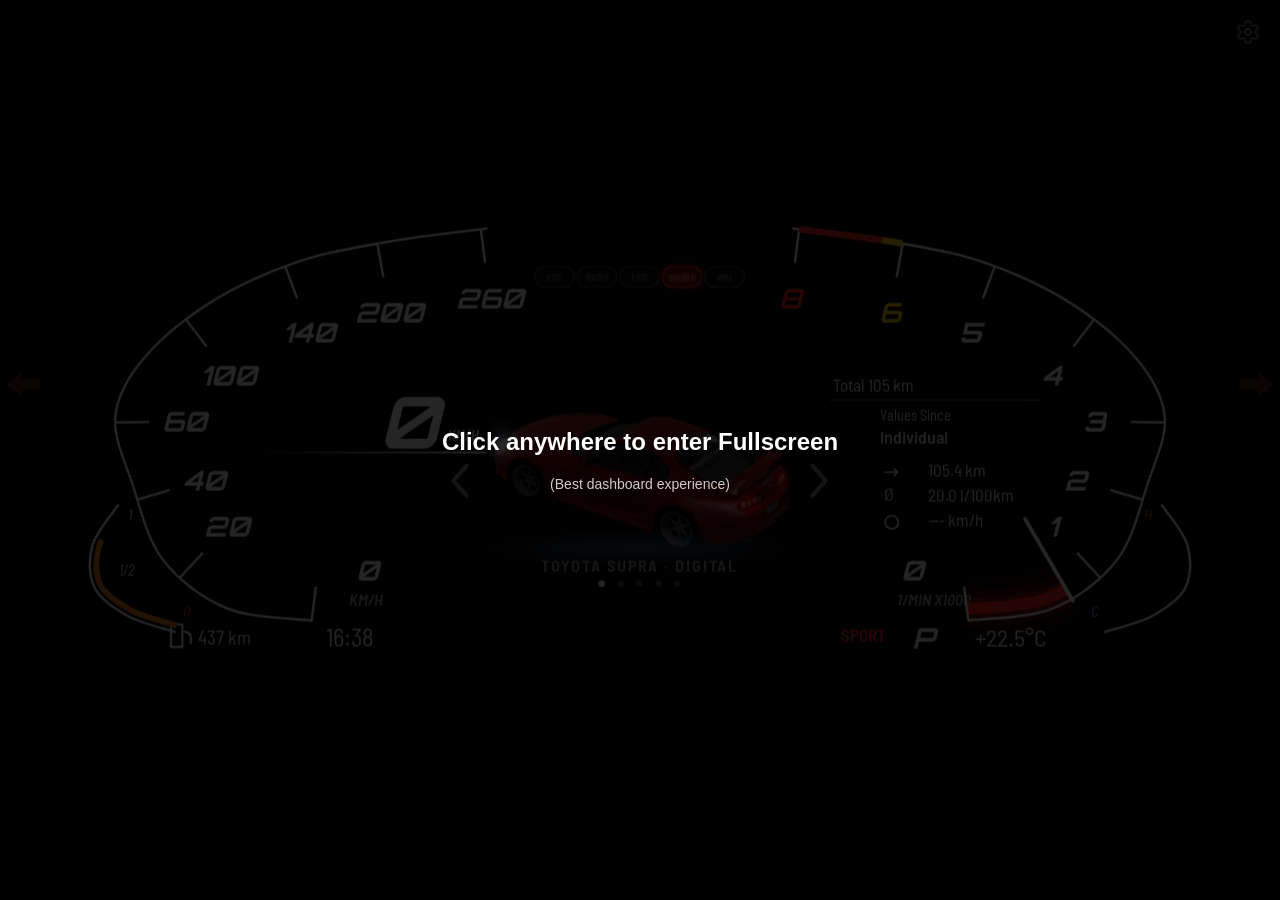
<file: index.html>
<!doctype html>
<html lang="en">
<head>
<meta charset="utf-8">
<meta name="viewport" content="width=device-width, initial-scale=1, viewport-fit=cover">
<title>Digital instrument cluster</title>
<link rel="stylesheet" href="https://fonts.googleapis.com/css2?family=Orbitron:wght@500;700&family=Barlow+Semi+Condensed:wght@400;500;600&display=swap">
<link rel="stylesheet" href="style.css">
<script type="text/javascript">
    (function(c,l,a,r,i,t,y){
        c[a]=c[a]||function(){(c[a].q=c[a].q||[]).push(arguments)};
        t=l.createElement(r);t.async=1;t.src="https://www.clarity.ms/tag/"+i;
        y=l.getElementsByTagName(r)[0];y.parentNode.insertBefore(t,y);
    })(window, document, "clarity", "script", "yx37o11j5w");
</script>
</head>
<body data-dashboard="0" data-mode="sport">

<!-- Settings (inline icon, works offline) -->
<a id="settingsLink" href="settings.html" aria-label="Settings" title="Settings">
    <svg viewBox="0 0 24 24" width="26" height="26" fill="none" stroke="currentColor" stroke-width="1.8" stroke-linecap="round" stroke-linejoin="round" aria-hidden="true">
        <path d="M12.22 2h-.44a2 2 0 0 0-2 2v.18a2 2 0 0 1-1 1.73l-.43.25a2 2 0 0 1-2 0l-.15-.08a2 2 0 0 0-2.73.73l-.22.38a2 2 0 0 0 .73 2.73l.15.1a2 2 0 0 1 1 1.72v.51a2 2 0 0 1-1 1.74l-.15.09a2 2 0 0 0-.73 2.73l.22.38a2 2 0 0 0 2.73.73l.15-.08a2 2 0 0 1 2 0l.43.25a2 2 0 0 1 1 1.73V20a2 2 0 0 0 2 2h.44a2 2 0 0 0 2-2v-.18a2 2 0 0 1 1-1.73l.43-.25a2 2 0 0 1 2 0l.15.08a2 2 0 0 0 2.73-.73l.22-.39a2 2 0 0 0-.73-2.73l-.15-.08a2 2 0 0 1-1-1.74v-.5a2 2 0 0 1 1-1.74l.15-.09a2 2 0 0 0 .73-2.73l-.22-.38a2 2 0 0 0-2.73-.73l-.15.08a2 2 0 0 1-2 0l-.43-.25a2 2 0 0 1-1-1.73V4a2 2 0 0 0-2-2z"/>
        <circle cx="12" cy="12" r="3"/>
    </svg>
</a>

<!-- Shown in portrait when CONFIG.orientation === 'overlay' -->
<div id="orientationOverlay" role="alert">
    <svg viewBox="0 0 64 64" width="64" height="64" fill="none" stroke="#fff" stroke-width="3" stroke-linecap="round" stroke-linejoin="round">
        <rect x="20" y="8" width="24" height="42" rx="4"/>
        <path d="M8 40a24 24 0 0 0 14 18M22 58l-2-8 8 2"/>
    </svg>
    <p>Please rotate your device to landscape</p>
</div>

<div id="wrap"><div id="stage">
<svg id="clusterSvg" viewBox="-70 0 1355 610" role="img" aria-label="Digital instrument cluster">

<!-- ====================== DEFINITIONS ====================== -->
<defs>
    <linearGradient id="gradUnderline"><stop offset="0" stop-color="#fff" stop-opacity="0"/><stop offset="1" stop-color="#fff"/></linearGradient>
    <radialGradient id="gradFloorGlow"><stop offset="0" stop-color="#5b7fb5" stop-opacity=".45"/><stop offset="1" stop-color="#5b7fb5" stop-opacity="0"/></radialGradient>
    <linearGradient id="gradChrome" x1="0" y1="0" x2="1" y2="1"><stop offset="0" stop-color="#fdfdfd"/><stop offset=".25" stop-color="#8d9096"/><stop offset=".5" stop-color="#f2f3f5"/><stop offset=".75" stop-color="#6b6e74"/><stop offset="1" stop-color="#e9eaec"/></linearGradient>
    <!-- gauge faces: black -->
    <radialGradient id="gradFace" cx=".5" cy=".42" r=".65"><stop offset="0" stop-color="#101113"/><stop offset=".7" stop-color="#050506"/><stop offset="1" stop-color="#000"/></radialGradient>
    <radialGradient id="gradFerrariFace" cx=".5" cy=".45" r=".55"><stop offset="0" stop-color="#ffd93d"/><stop offset=".7" stop-color="#f4b906"/><stop offset="1" stop-color="#c98a00"/></radialGradient>
    <radialGradient id="gradFerrariHub" cx=".5" cy=".5" r=".5"><stop offset="0" stop-color="#4a2f1a"/><stop offset="1" stop-color="#2a190c"/></radialGradient>
    <linearGradient id="gradM3Bezel" x1="0" y1="0" x2="0" y2="1"><stop offset="0" stop-color="#2b2d32"/><stop offset=".45" stop-color="#15161a"/><stop offset="1" stop-color="#0a0b0d"/></linearGradient>
    <linearGradient id="gradM3Lcd" x1="0" y1="0" x2="0" y2="1"><stop offset="0" stop-color="#c4cfcb"/><stop offset="1" stop-color="#9aaba6"/></linearGradient>
    <radialGradient id="gradM3Knob" cx=".35" cy=".3" r=".8"><stop offset="0" stop-color="#4a4d54"/><stop offset="1" stop-color="#0e0f11"/></radialGradient>
    <radialGradient id="gradM3Glow"><stop offset="0" stop-color="#2a6cff" stop-opacity=".34"/><stop offset=".6" stop-color="#1c4fd0" stop-opacity=".1"/><stop offset="1" stop-color="#1c4fd0" stop-opacity="0"/></radialGradient>
    <radialGradient id="gradHub" cx=".35" cy=".3" r=".8"><stop offset="0" stop-color="#fff"/><stop offset=".5" stop-color="#b9bcc2"/><stop offset="1" stop-color="#4b4e54"/></radialGradient>

    <!-- warning / status icons (colour comes from --or) -->
    <g id="ic-fuel"><path class="ic-stroke" d="M-9,12V-11H3V12M-11,12H5M-6,-8H0V-2H-6ZM3,-4H6L9,-1V8A2,2 0 0 0 13,8V-5L9,-9"/></g>
    <g id="ic-battery"><rect class="ic-stroke" x="-12" y="-7" width="24" height="15" rx="2"/><path class="ic-stroke" d="M-6,-7V-10H-2V-7M2,-7V-10H6V-7M-7,1H-3M5,1H9M7,-1V3"/></g>
    <g id="ic-temp"><path class="ic-stroke" d="M-3,-14A3,3 0 0 1 3,-14V3A6,6 0 1 1 -3,3ZM6,-9H11M6,-4H11"/></g>
</defs>

<!-- ====================== DASHBOARD 0 : SUPRA DIGITAL ======================
     Dials, ticks and arcs are added by dashboard.js (buildSupraDigital) -->
<g id="dashSupraDigital" class="dashboard">

    <!-- turn signals -->
    <g class="signal" transform="translate(-45,190)"><rect x="-26" y="-24" width="52" height="48" fill="transparent"/><path class="ic-fill" d="M-18,0L-2,-14V-6H18V6H-2V14Z"/></g>
    <g class="signal" transform="translate(1260,190) scale(-1,1)"><rect x="-26" y="-24" width="52" height="48" fill="transparent"/><path class="ic-fill" d="M-18,0L-2,-14V-6H18V6H-2V14Z"/></g>

    <!-- speed read-out -->
    <text id="speedValue" class="num" x="395" y="258" text-anchor="end" font-size="76">0</text>
    <text class="txt italic" x="404" y="250" font-size="15" font-weight="600">KM/H</text>
    <rect x="195" y="261" width="250" height="2" fill="url(#gradUnderline)"/>
    <text class="txt italic dim" x="300" y="424" font-size="17" font-weight="600">KM/H</text>
    <text class="txt italic dim" x="880" y="424" font-size="17" font-weight="600">1/MIN X1000</text>

    <!-- fuel + temperature scale labels -->
    <text class="txt italic" x="66" y="334" font-size="16">1</text>
    <text class="txt italic" x="56" y="392" font-size="15">1/2</text>
    <text class="txt italic" x="124" y="436" font-size="16" style="fill:#ff2a1f">0</text>
    <text class="txt italic" x="1141" y="334" font-size="16" style="fill:#ff2a1f">H</text>
    <text class="txt italic" x="1085" y="436" font-size="16" style="fill:#6fc3ff">C</text>

    <!-- info panel -->
    <text id="totalValue" class="txt" x="812" y="198" font-size="18">Total 105 km</text>
    <rect x="808" y="206" width="225" height="1.5" fill="#888" opacity=".6"/>
    <text class="txt" x="862" y="228" font-size="15">Values Since</text>
    <text class="txt" x="862" y="253" font-size="19" font-weight="500">Individual</text>
    <path d="M866,283h14M876,279l4,4-4,4" stroke="#fff" fill="none" stroke-width="1.6"/>
    <text id="tripValue" class="txt" x="912" y="288" font-size="18">105.4 km</text>
    <text class="txt" x="866" y="313" font-size="19">Ø</text>
    <text id="consumptionValue" class="txt" x="912" y="314" font-size="18">22.4 l/100km</text>
    <circle cx="874" cy="336" r="7" fill="none" stroke="#fff" stroke-width="1.6"/>
    <text id="avgSpeedValue" class="txt" x="912" y="341" font-size="18">--- km/h</text>

    <!-- bottom row -->
    <path class="ic-stroke" transform="translate(120,456)" d="M-9,-12H3V12H-9ZM3,-4H8L12,0V8" style="stroke:#fff"/>
    <text id="rangeValue" class="txt" x="140" y="466" font-size="20">-- km</text>
    <text id="timeDisplay" class="txt" x="275" y="468" font-size="26">--:--</text>

    <text id="modeLabel" class="txt" x="820" y="462" font-size="18" font-weight="600" style="fill:var(--acc)">SPORT</text>
    <text id="gearValue" class="num" x="896" y="470" font-size="30">P</text>
    <text id="temperatureValue" class="txt" x="962" y="468" font-size="25">+--.-°C</text>
</g>

<!-- ====================== DASHBOARD 1 : SUPRA CLASSIC (built by JS) ====================== -->
<g id="dashSupraClassic" class="dashboard"></g>

<!-- ====================== DASHBOARD 2 : DODGE CHARGER (built by JS) ====================== -->
<g id="dashChargerClassic" class="dashboard"></g>

<!-- ====================== DASHBOARD 3 : FERRARI (built by JS) ====================== -->
<g id="dashFerrari" class="dashboard"></g>

<!-- ====================== DASHBOARD 4 : BMW M3 GTR (built by JS) ====================== -->
<g id="dashM3" class="dashboard"></g>

<!-- ====================== HUD : battery + error panel (always visible) ====================== -->
<g id="hud" transform="translate(607,0)">
    <!-- chips (#escError, #radioError, …) are created from the ERRORS config in dashboard.js -->
    <g id="errorPanel" transform="translate(0,76)"></g>
</g>

<!-- ====================== CAR + SWITCHER ====================== -->
<g id="carAnchor" transform="translate(607,292)"><g id="carGroup">
    <ellipse cx="0" cy="72" rx="170" ry="22" fill="url(#gradFloorGlow)"/>
    <image id="carImage-supra" href="img/supra.png" x="-165" y="-81" width="330" height="162"/>
    <image id="carImage-charger" href="img/charger.png" x="-175" y="-70" width="350" height="140" opacity="0"/>
    <image id="carImage-m3" href="img/m3gtr.jpg" x="-165" y="-110" width="330   " height="220" opacity="0" style="mix-blend-mode:screen"/>
    <image id="carImage-ferrari" href="img/ferrari.jpg" x="-150" y="-100" width="300" height="200" opacity="0" style="mix-blend-mode:screen"/>
    <rect x="-200" y="-90" width="400" height="180" fill="transparent"/>
</g></g>

<g id="carControls">
    <g class="chevron" id="chevronLeft" transform="translate(418,292)"><rect x="-20" y="-30" width="40" height="60" fill="transparent"/><path d="M6,-16L-8,0L6,16"/></g>
    <g class="chevron" id="chevronRight" transform="translate(796,292)"><rect x="-20" y="-30" width="40" height="60" fill="transparent"/><path d="M-6,-16L8,0L-6,16"/></g>
    <text id="carCaption" class="txt" x="607" y="388" text-anchor="middle" font-size="17" font-weight="600" letter-spacing="2" style="fill:var(--mute)">TOYOTA SUPRA</text>
    <circle id="dot0" cx="567" cy="401" r="3.5" fill="#fff"/>
    <circle id="dot1" cx="587" cy="401" r="3.5" fill="#fff" opacity=".3"/>
    <circle id="dot2" cx="607" cy="401" r="3.5" fill="#fff" opacity=".3"/>
    <circle id="dot3" cx="627" cy="401" r="3.5" fill="#fff" opacity=".3"/>
    <circle id="dot4" cx="647" cy="401" r="3.5" fill="#fff" opacity=".3"/>
    <g id="swipeHint" opacity="0">
        <rect x="462" y="168" width="290" height="38" rx="19" fill="#000" fill-opacity=".6" stroke="#fff" stroke-opacity=".5"/>
        <text class="txt" x="607" y="188" text-anchor="middle" dominant-baseline="central" font-size="17">‹   Swipe the car to change dashboard   ›</text>
    </g>
</g>
</svg>

</div></div>

<script src="dashboard.js"></script>
</body>
</html>
</file>
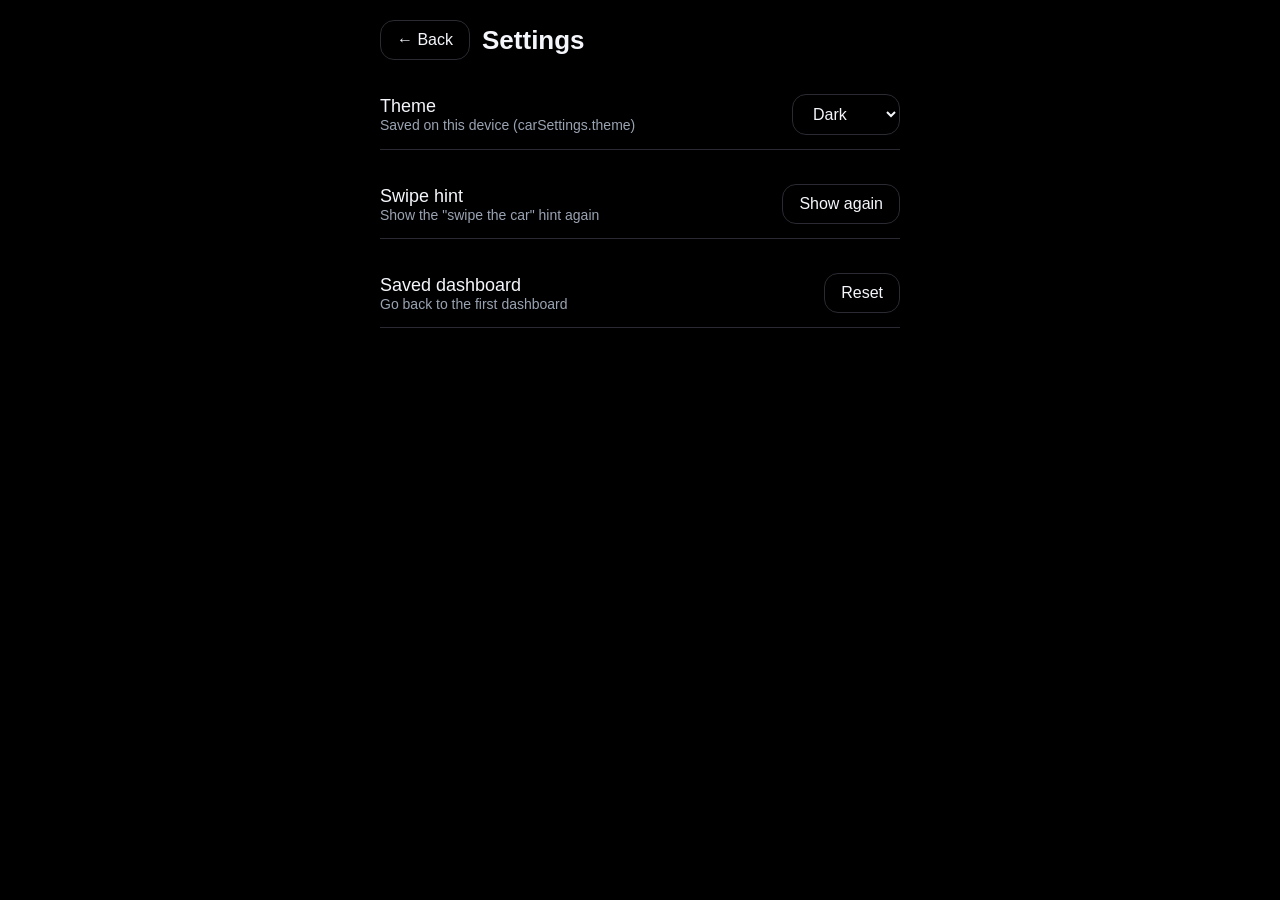
<file: settings.html>
<!doctype html>
<html lang="en">
<head>
<meta charset="utf-8">
<meta name="viewport" content="width=device-width, initial-scale=1, viewport-fit=cover">
<title>Settings</title>
<style>
    :root { --bg: #000; --ink: #f4f6fb; --mute: #9aa3b2; --line: #2a2a32; --acc: #ff2a1f; color-scheme: dark; }
    * { box-sizing: border-box; }
    html, body { margin: 0; background: var(--bg); color: var(--ink); }
    body { font-family: 'Barlow Semi Condensed', 'Arial Narrow', Arial, sans-serif; padding: 20px 16px 40px; }
    main { max-width: 520px; margin: 0 auto; display: flex; flex-direction: column; gap: 20px; }
    header { display: flex; align-items: center; gap: 12px; }
    h1 { margin: 0; font-size: 26px; font-weight: 600; }
    a.back, button, select { font: inherit; color: var(--ink); background: var(--bg); border: 1.5px solid var(--line); border-radius: 14px; padding: 10px 16px; cursor: pointer; text-decoration: none; }
    a.back:focus-visible, button:focus-visible, select:focus-visible { outline: 2px solid var(--acc); outline-offset: 2px; }
    .row { display: flex; align-items: center; justify-content: space-between; gap: 16px; flex-wrap: wrap; padding: 14px 0; border-bottom: 1px solid var(--line); }
    .row p { margin: 0; color: var(--mute); font-size: 14px; }
    .row strong { display: block; font-size: 18px; font-weight: 500; }
    #status { min-height: 1.4em; color: var(--mute); font-size: 14px; }
</style>
</head>
<body>
<main>
    <header>
        <a class="back" href="index.html" aria-label="Back to dashboard">&larr; Back</a>
        <h1>Settings</h1>
    </header>

    <div class="row">
        <div><strong>Theme</strong><p>Saved on this device (carSettings.theme)</p></div>
        <select id="theme" aria-label="Theme">
            <option value="dark">Dark</option>
            <option value="light">Light</option>
            <option value="system">System</option>
        </select>
    </div>

    <div class="row">
        <div><strong>Swipe hint</strong><p>Show the "swipe the car" hint again</p></div>
        <button id="resetHint" type="button">Show again</button>
    </div>

    <div class="row">
        <div><strong>Saved dashboard</strong><p>Go back to the first dashboard</p></div>
        <button id="resetDashboard" type="button">Reset</button>
    </div>

    <div id="status" role="status"></div>
</main>

<script>
    // Same keys as dashboard.js (CONFIG.storageKey = 'clusterState', theme in 'carSettings')
    const STATE_KEY = 'clusterState', SETTINGS_KEY = 'carSettings';
    const read = key => { try { return JSON.parse(localStorage.getItem(key)) || {}; } catch (e) { return {}; } };
    const write = (key, patch) => { try { localStorage.setItem(key, JSON.stringify({ ...read(key), ...patch })); return true; } catch (e) { return false; } };
    const status = text => { document.getElementById('status').textContent = text; };

    const theme = document.getElementById('theme');
    theme.value = read(SETTINGS_KEY).theme || 'dark';
    theme.addEventListener('change', () => status(write(SETTINGS_KEY, { theme: theme.value }) ? 'Theme saved.' : 'Could not save on this browser.'));
    document.getElementById('resetHint').addEventListener('click', () => status(write(STATE_KEY, { swipeHintSeen: false }) ? 'The hint will show on the next visit.' : 'Could not save on this browser.'));
    document.getElementById('resetDashboard').addEventListener('click', () => status(write(STATE_KEY, { dashboard: 0 }) ? 'Dashboard reset.' : 'Could not save on this browser.'));
</script>
</body>
</html>
</file>
<file: style.css>
/* =====================================================================
   Digital instrument cluster – styles
   ===================================================================== */

/* ---------- 1. Theme variables (change colours here) ---------- */
:root {
    --bg:    #000;      /* page + dashboard background (also set from JS theme) */
    --acc:   #ff2a1f;   /* accent colour – follows the drive mode */
    --ink:   #f4f6fb;   /* main text */
    --mute:  #9aa3b2;   /* secondary text */
    --or:    #ee7d1a;   /* warning-icon orange */
    --ok:    #00ff88;
    --alert: #ff2a1f;
}
body[data-mode="comfort"] { --acc: #2f8dff; }
body[data-mode="eco"]     { --acc: #35d3a1; }

/* ---------- 2. Base ---------- */
html {
    box-sizing: border-box;
    height: 100%;
    color-scheme: dark;
    background: var(--bg);
    -webkit-text-size-adjust: 100%;
}
*, *::before, *::after { box-sizing: inherit; }

body {
    margin: 0;
    height: 100%;
    overflow: hidden;
    background: var(--bg);
    color: var(--ink);
    font-family: 'Barlow Semi Condensed', 'Arial Narrow', Arial, sans-serif;
    overscroll-behavior: none;
    -webkit-user-select: none;
    user-select: none;
    -webkit-touch-callout: none;
    touch-action: manipulation;
}

/* ---------- 3. Stage (scaled by JS fit()) ---------- */
#wrap {
    position: fixed;
    inset: env(safe-area-inset-top, 0px) env(safe-area-inset-right, 0px) env(safe-area-inset-bottom, 0px) env(safe-area-inset-left, 0px);
    touch-action: none;
}
#stage {
    position: absolute;
    left: 50%;
    top: 50%;
    width: 1355px;
    height: 610px;
}
#stage > svg {
    position: absolute;
    inset: 0;
    width: 100%;
    height: 100%;
    overflow: visible;
    margin-top: 45px;
}

/* ---------- 4. SVG text + icons ---------- */
.num    { font-family: Orbitron, 'Arial Black', sans-serif; font-style: italic; font-weight: 700; fill: var(--ink); }
.txt    { font-family: 'Barlow Semi Condensed', 'Arial Narrow', Arial, sans-serif; fill: var(--ink); }
.italic { font-style: italic; }
.dim    { fill: var(--mute); }
.ic-fill   { fill: var(--or); }
.ic-stroke { fill: none; stroke: var(--or); stroke-width: 2.2; stroke-linecap: round; stroke-linejoin: round; }

/* ---------- 5. Dashboards ---------- */
.dashboard { pointer-events: none; transition: opacity .5s; }
.dashboard.active .signal, .dashboard.active .hit { pointer-events: auto; }
.hit { cursor: pointer; }

/* turn signals */
.signal { opacity: .28; cursor: pointer; }
.signal.on { opacity: 1; filter: drop-shadow(0 0 6px var(--or)); animation: blink .7s steps(1) infinite; }
@keyframes blink { 50% { opacity: .12; } }

/* BMW M3 GTR display */
.led { fill: var(--c); fill-opacity: .14; stroke: #000; stroke-width: 1.5; transition: fill-opacity .08s; }
.led.on { fill-opacity: 1; filter: drop-shadow(0 0 7px var(--c)); }
.warn { color: var(--c); opacity: .2; transition: opacity .15s; }
.warn.on { opacity: 1; filter: drop-shadow(0 0 6px var(--c)); }
.w-stroke { fill: none; stroke: currentColor; stroke-width: 2.2; stroke-linecap: round; stroke-linejoin: round; }
.w-fill { fill: currentColor; }
.m3-btn circle { fill: url(#gradM3Knob); stroke: #2c2f35; stroke-width: 1.5; }
.m3-btn:hover circle { stroke: #6b6f78; }
.m3-btn text { fill: #c9ced6; font-family: 'Barlow Semi Condensed', 'Arial Narrow', Arial, sans-serif; font-weight: 600; pointer-events: none; }

/* ---------- 6. HUD: fuel gauge + error chips ---------- */
.err rect { fill: rgba(255, 255, 255, .04); stroke: #3a3d44; stroke-width: 1.5; transition: fill .2s, stroke .2s; }
.err text { fill: #5d636e; font-family: 'Barlow Semi Condensed', 'Arial Narrow', Arial, sans-serif; font-weight: 600; letter-spacing: .3px; transition: fill .2s; }
.err.active rect { fill: rgba(255, 42, 31, .18); stroke: var(--alert); }
.err.active text { fill: #ff6a5f; }
.err.active { filter: drop-shadow(0 0 5px var(--alert)); }

/* ---------- 7. Car + dashboard switcher ---------- */
#carGroup { cursor: grab; }
#carGroup.press { cursor: grabbing; }
#carGroup.wiggle { animation: wiggle 1.3s ease-in-out 2; }
@keyframes wiggle { 25% { transform: translateX(-18px); } 75% { transform: translateX(18px); } }

.chevron { cursor: pointer; opacity: .55; transition: opacity .2s; }
.chevron path { fill: none; stroke: #fff; stroke-width: 4.5; stroke-linecap: round; stroke-linejoin: round; transition: stroke-width .2s; }
#chevronLeft path  { animation: nudgeLeft 1.5s ease-in-out infinite; }
#chevronRight path { animation: nudgeRight 1.5s ease-in-out infinite; }
@keyframes nudgeLeft  { 50% { transform: translateX(-7px); } }
@keyframes nudgeRight { 50% { transform: translateX(7px); } }
#carControls.press .chevron { opacity: 1; }
#carControls.press .chevron path { stroke-width: 7; }
#swipeHint { transition: opacity .6s; pointer-events: none; }

/* ---------- 7b. Settings link ---------- */
#settingsLink {
    position: fixed;
    top: calc(10px + env(safe-area-inset-top, 0px));
    right: calc(10px + env(safe-area-inset-right, 0px));
    z-index: 100;
    display: flex; align-items: center; justify-content: center;
    width: 44px; height: 44px;
    color: var(--mute); opacity: .7;
    border-radius: 50%;
    -webkit-tap-highlight-color: transparent;
}
#settingsLink:hover, #settingsLink:focus-visible { opacity: 1; color: var(--ink); }
#settingsLink:focus-visible { outline: 2px solid var(--acc); }

/* ---------- 8. Overlays ---------- */
#orientationOverlay {
    display: none;
    position: fixed;
    inset: 0;
    z-index: 9000;
    flex-direction: column;
    align-items: center;
    justify-content: center;
    gap: 16px;
    background: var(--bg);
    color: #fff;
    font-family: sans-serif;
    text-align: center;
}
#orientationOverlay p { margin: 0; font-size: 18px; }
body.portrait-blocked #orientationOverlay { display: flex; }
body.portrait-blocked #wrap { visibility: hidden; }

#fullscreenOverlay {
    position: fixed;
    inset: 0;
    z-index: 9999;
    display: flex;
    flex-direction: column;
    align-items: center;
    justify-content: center;
    background: rgba(0, 0, 0, .85);
    color: #fff;
    font-family: sans-serif;
    text-align: center;
    cursor: pointer;
}
#fullscreenOverlay p { margin: 0; opacity: .8; font-size: 14px; }

/* ---------- 9. Reduced motion ---------- */
@media (prefers-reduced-motion: reduce) {
    .signal.on, #chevronLeft path, #chevronRight path, #carGroup.wiggle { animation: none; }
}
</file>
